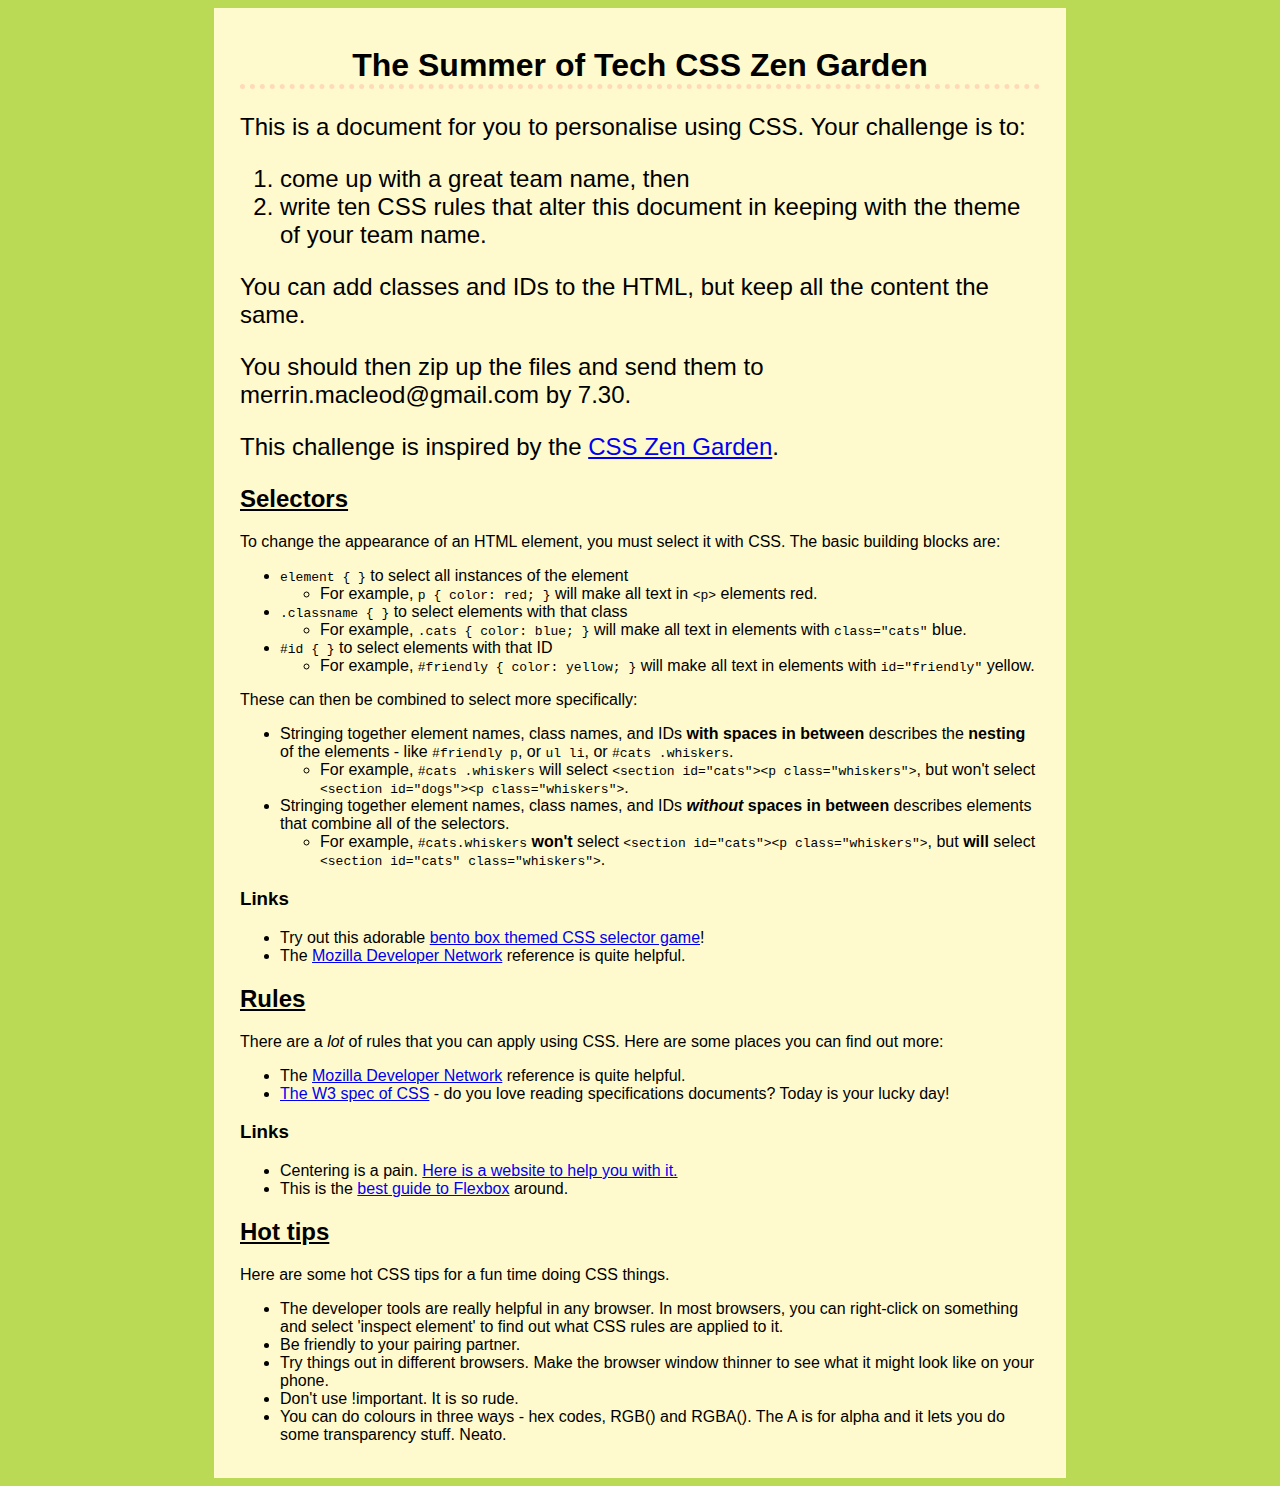
<file: cool-fun-challenge/index.html>
<!doctype html>
<html>
<head>
  <title>Cool fun CSS challenge YEAH</title>
  <link rel="stylesheet" href="styles.css" charset="utf-8">
</head>
<body>
  <main>
    <h1>The Summer of Tech CSS Zen Garden</h1>
    <article class="intro">
      <p>This is a document for you to personalise using CSS. Your challenge is to:</p>
        <ol>
          <li>come up with a great team name, then</li>
          <li>write ten CSS rules that alter this document in keeping with the theme of your team name.</li>
        </ol>
      <p>You can add classes and IDs to the HTML, but keep all the content the same.</p>
      <p>You should then zip up the files and send them to merrin.macleod@gmail.com by 7.30.</p>
      <p>This challenge is inspired by the <a href="http://www.csszengarden.com">CSS Zen Garden</a>.</p>
    </article>
    <article id="selectors">
      <h2>Selectors</h2>
      <p>To change the appearance of an HTML element, you must select it with CSS. The basic building blocks are:</p>
      <ul>
        <li>
          <code data-language="css">element { }</code> to select all instances of the element
          <ul>
            <li>For example, <code data-language="css">p { color: red; }</code> will make all text in <code data-language="html">&lt;p&gt;</code> elements red.</li>
          </ul>
        </li>
        <li>
          <code data-language="css">.classname { }</code> to select elements with that class
          <ul>
            <li>For example, <code data-language="css">.cats { color: blue; }</code> will make all text in elements with <code data-language="html">class="cats"</code> blue.</li>
          </ul>
        </li>
        <li>
          <code data-language="css">#id { }</code> to select elements with that ID
          <ul>
            <li>
              For example, <code data-language="css">#friendly { color: yellow; }</code> will make all text in elements with <code data-language="html">id="friendly"</code> yellow.
            </li>
          </ul>
        </li>
      </ul>
      <p>These can then be combined to select more specifically:</p>
      <ul>
        <li>
          Stringing together element names, class names, and IDs <strong>with spaces in between</strong> describes the <strong>nesting</strong> of the elements - like <code data-language="css">#friendly p</code>, or <code data-language="css">ul li</code>, or <code data-language="css">#cats .whiskers</code>.
          <ul>
            <li>For example, <code data-language="css">#cats .whiskers</code> will select <code data-language="html">&lt;section id="cats"&gt;&lt;p class="whiskers"&gt;</code>, but won't select <code data-language="html">&lt;section id="dogs"&gt;&lt;p class="whiskers"&gt;</code>.</li>
          </ul>
        </li>
        <li>
          Stringing together element names, class names, and IDs <strong><em>without</em> spaces in between</strong> describes elements that combine all of the selectors.
          <ul>
            <li>For example, <code data-language="css">#cats.whiskers</code> <strong>won't</strong> select <code data-language="html">&lt;section id="cats"&gt;&lt;p class="whiskers"&gt;</code>, but <strong>will</strong> select <code data-language="html">&lt;section id="cats" class="whiskers"&gt;</code>.</li>
          </ul>
        </li>
      </ul>
      <section class="links">
        <h3>Links</h3>
        <ul>
        <li>Try out this adorable <a href="http://flukeout.github.io/">bento box themed CSS selector game</a>!</li>
        <li>The <a href="https://developer.mozilla.org/en-US/docs/Web/CSS/Reference">Mozilla Developer Network</a> reference is quite helpful.</li>
        </ul>
      </section>
    </article>
    <article id="rules">
      <h2>Rules</h2>
      <p>There are a <em>lot</em> of rules that you can apply using CSS. Here are some places you can find out more:</p>
      <ul>
        <li>
          The <a href="https://developer.mozilla.org/en-US/docs/Web/CSS/Reference">Mozilla Developer Network</a> reference is quite helpful.
        </li>
        <li>
          <a href="https://www.w3.org/TR/CSS/#css">The W3 spec of CSS</a> - do you love reading specifications documents? Today is your lucky day!
        </li>
      </ul>
      <section class="links">
        <h3>Links</h3>
        <ul>
        <li>Centering is a pain. <a href="http://howtocenterincss.com/">Here is a website to help you with it.</a></li>
        <li>This is the <a href="https://css-tricks.com/snippets/css/a-guide-to-flexbox/">best guide to Flexbox</a> around.</li>
        </ul>
      </section>
    </article>
    <article id="hot-tips">
      <h2>Hot tips</h2>
      <p>Here are some hot CSS tips for a fun time doing CSS things.</p>
      <ul>
        <li>
          The developer tools are really helpful in any browser. In most browsers, you can right-click on something and select 'inspect element' to find out what CSS rules are applied to it.
        </li>
        <li>
          Be friendly to your pairing partner.
        </li>
        <li>
          Try things out in different browsers. Make the browser window thinner to see what it might look like on your phone.
        </li>
        <li>
          Don't use !important. It is so rude.
        </li>
        <li>
          You can do colours in three ways - hex codes, RGB() and RGBA(). The A is for alpha and it lets you do some transparency stuff. Neato.
        </li>
      </ul>
    </article>
  </main>
</body>
</html>
</file>
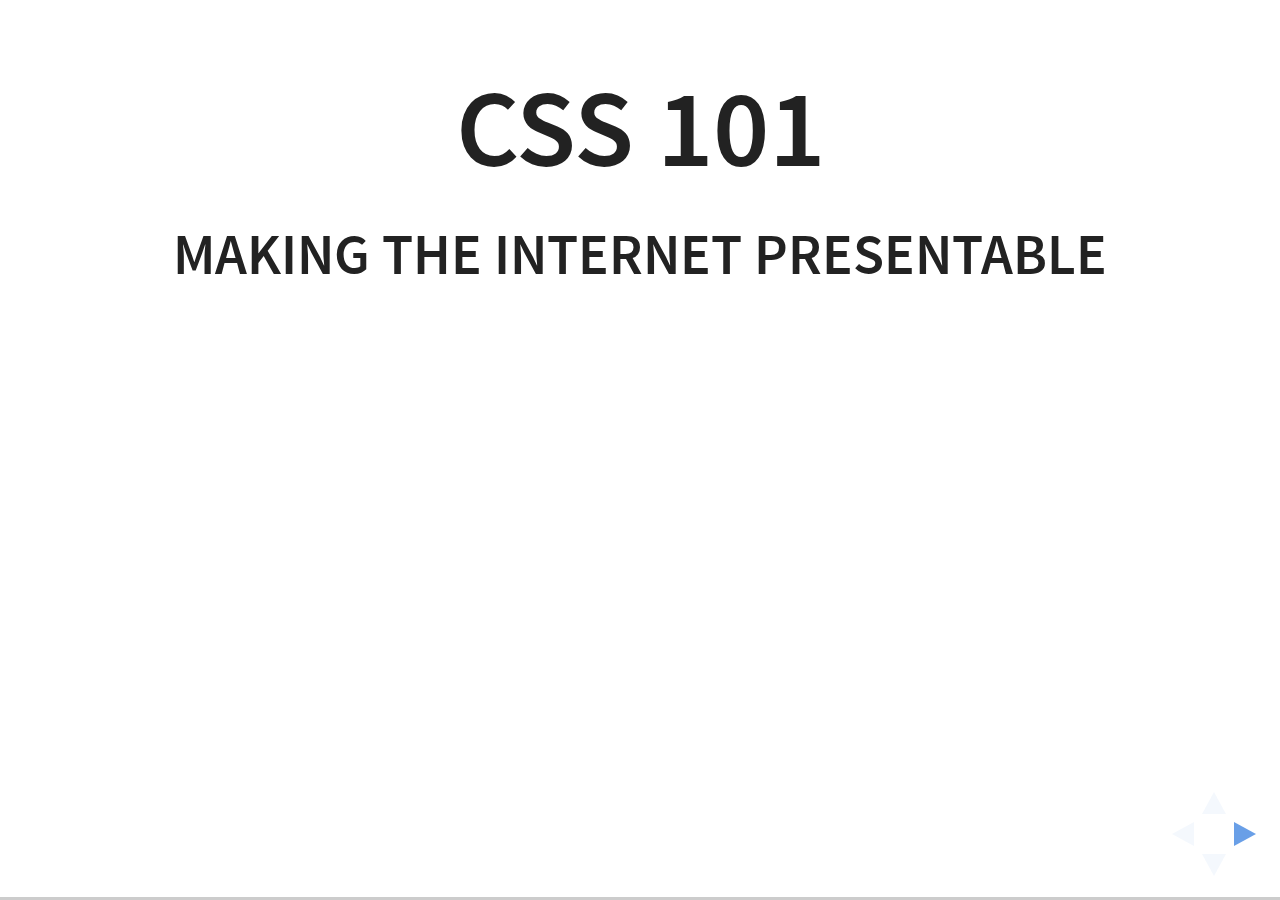
<file: talk/index.html>
<!doctype html>
<html>
	<head>
		<link rel="stylesheet" href="css/reveal.css">
    <link rel="stylesheet" href="css/white.css">
		<link rel="stylesheet" href="css/merrin.css">
	</head>
	<body>
		<div class="reveal">
			<div class="slides">
				<section>
          <h1>CSS 101</h1>
					<h3>Making the Internet Presentable</h3>
        </section>
				<section>
					<h1>Hello</h1>
					<h3 class="fragment">I am Merrin Macleod aka @merxplat</h3>
					<h3 class="fragment">full stack developer at flick electric</h3>
				</section>
				<section>
					<h1>The trinity of web pages</h1>
					<h3>Content and structure: <span class="fragment">HTML</span></h3>
					<h3>Interaction and behaviour: <span class="fragment">JavaScript</span></h3>
					<h3>Presentation and display: <span class="fragment sparkly">CSS</span></h3>
				</section>
				<section>
          <h1>Cascading</h1>
          <h1>Style</h1>
          <h1>Sheets</h1>
        </section>
        <section>
          <h1>Confusing</h1>
          <h1>Style</h1>
          <h1>Sheets</h1>
        </section>
        <section class="year" id="year-1989" data-background="images/1989-2.gif" data-background-size="contain">
          <h1>1989</h1>
          <p>Tim Berners-Lee has a great idea</p>
          <p class="using-web">People using the web: 1</p>
        </section>
        <section class="year" id="year-1990" data-background="images/1990.jpg" data-background-size="contain">
          <h1>1990</h1>
          <p>Tim Berners-Lee writes lots of code</p>
          <ul>
            <li>HTTP</li>
            <li>HTML</li>
            <li>URLs</li>
          </ul>
          <p class="using-web"><span>People using the web:</span> A handful of physicists in Europe</p>
        </section>
        <section class="year" id="year-1991" data-background="images/1991.gif" data-background-size="contain">
          <h1>1991</h1>
          <p>The first browsers</p>
          <ul>
            <li>Line mode browser</li>
            <li>WorldWideWeb</li>
          </ul>
          <p class="using-web"><span>People using the web:</span> European physicists and friends</p>
        </section>
        <section class="year" id="year-1992" data-background="images/viola.jpg" data-background-size="contain">
          <h1>1992</h1>
          <p>New browsers</p>
          <ul>
            <li>Viola</li>
            <li>Erwise</li>
          </ul>
          <p class="using-web"><span>People using the web:</span> Quite a few physicists across the world, various other enthusiasts</p>
        </section>
        <section class="year" id="year-1993" data-background="images/1993.jpg" data-background-size="contain">
          <h1>1993</h1>
          <p>WWW technology made freely available</p>
          <p>New browsers</p>
          <ul>
            <li>Mosaic</li>
          </ul>
          <p class="using-web"><span>People using the web:</span> A reasonable number of students, academics, and enthusiasts, not all of whom are even physicists</p>
        </section>
        <section class="year" id="year-1994" data-background="images/1994.jpg" data-background-size="contain">
          <h1>1994</h1>
          <p>Håkon Lie has a great idea</p>
          <p>The W3C decides to exist</p>
          <p>Marc Andreessen loves pictures</p>
          <p>New browsers</p>
          <ul>
            <li>Netscape Navigator 1.0</li>
          </ul>
          <p class="using-web"><span>People using the web:</span> Academics, Pizza Hut, Megadeth</p>
        </section>
        <section class="year" id="year-1995" data-background="images/ie2.gif" data-background-size="contain">
          <h1>1995</h1>
          <p>The W3C has some meetings</p>
          <p>New browsers</p>
          <ul>
            <li>Internet Explorer 1.0 and 2.0</li>
          </ul>
          <p class="using-web"><span>People using the web:</span> All sorts of weird people</p>
        </section>
        <section class="year" id="year-1996" data-background="images/ie3.jpg" data-background-size="contain" data-repeat="no-repeat">
          <h1>1996</h1>
          <p>The W3C made a recommendation</p>
          <p>New browsers</p>
          <ul>
            <li>Internet Explorer 3 - first partial support for CSS!</li>
          </ul>
          <p class="using-web"><span>People using the web:</span> Anyone who wants to</p>
        </section>
        <section class="year" id="year-1997">
          <h1>1997</h1>
          <p>The W3C starts working on CSS 2</p>
          <p>Internet Explorer and Netscape Navigator start supporting CSS</p>
        </section>
        <section class="year" id="year-1998">
          <h1>1998</h1>
          <p>The W3C releases CSS 2.0</p>
        </section>
        <section class="year" id="year-1999" data-background="images/1999.jpg" data-background-size="contain">
          <h1>1999</h1>
          <p>The W3C starts working on CSS3...</p>
          <p>...but no browser even fully supports CSS1</p>
        </section>
        <section class="year" id="year-2000">
          <h1>2000</h1>
          <p>Internet Explorer 5.0 for the Mac actually supports CSS1!</p>
          <p>So does Navigator 6!</p>
          <p></p>
        </section>
        <section>
					<section class="year" id="year-2001">
	          <h1>2001 - 2005</h1>
	          <p>2001 - Internet Explorer 6.0 is shipped with Windows XP</p>
	          <p>2003 - Apple releases Safari, using WebKit</p>
	          <p>2004 - Mozilla - ex Netscape - releases Firefox</p>
	          <p>2004 - W3C releases CSS 2.1 specification</p>
	          <p>2005 - Safari becomes the first browser to pass the CSS 2.1 specification</p>
					</section>
					<section data-background="images/acid-test-ref.png" data-background-size="contain">

					</section>
					<section data-background="images/ie-6-acid-test.png" data-background-size="contain">

					</section>
					<section data-background="images/netscape-6-acid-test.png" data-background-size="contain">

					</section>
					<section data-background="images/safari-1-acid-test.png" data-background-size="contain">

					</section>
					<section data-background="images/firefox-1-acid-test.png" data-background-size="contain">

					</section>
        </section>
				<section>
	        <section class="year" id="year-2006">
	          <h1>2006-2010</h1>
	          <p>2006 - Internet Explorer 7 is just as bad as Internet Explorer 6</p>
	          <p>2007 - iPhone supports CSS better than Internet Explorer does</p>
	          <p>2008 - Chrome passes CSS 2.1 from its release</p>
	          <p>2009 - Internet Explorer 8 finally compliant with CSS 2 - 21 years after the recommendation</p>
	        </section>
					<section data-background="images/ie-7-acid-test.png" data-background-size="contain">

					</section>
					<section data-background="images/ie-8-acid-test-3.png" data-background-size="contain">

					</section>
				</section>
        <section class="year" id="year-2011">
          <h1>2011-2016</h1>
          <p>2011 - Internet Explorer 9 is fine, but everyone still uses 7 and 8</p>
          <p>2012 - ... or actually, mostly Chrome and Firefox by this point</p>
          <p>2015 - Internet Explorer deprecated</p>
          <p>2016 - THE GOLDEN AGE OF CSS</p>
        </section>
        <section>
          <h1>So what even is this newfangled CSS thing?</h1>
        </section>
        <section>
					<section>
	          <h1>CSS defines how HTML looks</h1>
					</section>
					<section data-background="images/no-css-wikipedia.png" data-background-size="contain">
						<!-- put in the html -->
						<pre class="long-css">
&lt;!DOCTYPE html&gt;
&lt;html lang=&quot;mul&quot; dir=&quot;ltr&quot;&gt;
&lt;head&gt;
	&lt;meta charset=&quot;utf-8&quot;&gt;
	&lt;title&gt;Wikipedia&lt;/title&gt;
	&lt;meta name=&quot;viewport&quot; content=&quot;initial-scale=1,user-scalable=yes&quot;&gt;
	&lt;link rel=&quot;apple-touch-icon&quot; href=&quot;/static/apple-touch/wikipedia.png&quot;&gt; &lt;link rel=&quot;shortcut icon&quot; href=&quot;/static/favicon/wikipedia.ico&quot;&gt; &lt;link rel=&quot;license&quot; href=&quot;//creativecommons.org/licenses/by-sa/3.0/&quot;&gt;
&lt;/head&gt;
&lt;body id=&quot;www-wikipedia-org&quot;&gt;
	&lt;h1 class=&quot;central-textlogo&quot; style=&quot;font-variant: small-caps&quot; alt=&quot;WikipediA&quot; title=&quot;Wikipedia&quot;&gt;
		&lt;img src=&quot;portal/wikipedia.org/assets/img/Wikipedia_wordmark.png&quot; srcset=&quot;portal/wikipedia.org/assets/img/Wikipedia_wordmark@1.5x.png 1.5x, portal/wikipedia.org/assets/img/Wikipedia_wordmark@2x.png 2x&quot; width=&quot;174&quot; height=&quot;30&quot; alt=&quot;WikipediA&quot; title=&quot;Wikipedia&quot;&gt;
	&lt;/h1&gt;
	&lt;div class=&quot;central-featured&quot; data-el-section=&quot;primary links&quot;&gt;
		&lt;div class=&quot;central-featured-logo-wrapper&quot;&gt;
			&lt;img class=&quot;central-featured-logo&quot; src=&quot;portal/wikipedia.org/assets/img/Wikipedia-logo-v2.png&quot; srcset=&quot;portal/wikipedia.org/assets/img/Wikipedia-logo-v2@1.5x.png 1.5x, portal/wikipedia.org/assets/img/Wikipedia-logo-v2@2x.png 2x&quot; width=&quot;200&quot; alt=&quot;Wikipedia Logo&quot;&gt;
		&lt;/div&gt;
		&lt;div class=&quot;central-featured-lang lang1&quot; lang=&quot;en&quot;&gt;
			&lt;a href=&quot;//en.wikipedia.org/&quot; title=&quot;English &mdash; Wikipedia &mdash; The Free Encyclopedia&quot; class=&quot;link-box&quot;&gt;
				&lt;strong&gt;English&lt;/strong&gt;
				&lt;br&gt;
				&lt;em&gt;The Free Encyclopedia&lt;/em&gt;
				&lt;br&gt;
				&lt;small&gt;5&amp;nbsp;077&amp;nbsp;000+ articles&lt;/small&gt;
			&lt;/a&gt;
		&lt;/div&gt;
						</pre>
					</section>
					<section data-background="images/css-wikipedia.png" data-background-size="contain">
						<!-- put in the css -->
						<code class="fragment">
							<pre class="long-css">
.sprite-bookshelf_icons {
    background-image: url(portal/wikipedia.org/assets/img/sprite-bookshelf_icons.png?18d8b7f58860758a154b3f1b0d329784d0f4235a)
}

@media (-webkit-min-device-pixel-ratio:1.5),
(min-resolution:144dpi) {
    .sprite-bookshelf_icons {
        background-image: url(portal/wikipedia.org/assets/img/sprite-bookshelf_icons@1.5x.png?4c76354a49b48f4363d77e539b88cdfe921c4464);
        background-size: 40px 52px
    }
}

@media (-webkit-min-device-pixel-ratio:2),
(min-resolution:192dpi) {
    .sprite-bookshelf_icons {
        background-image: url(portal/wikipedia.org/assets/img/sprite-bookshelf_icons@2x.png?f549ec63823d7156616e5a7c6b7e9ec610e7718e);
        background-size: 40px 52px
    }
}

.sprite-bookshelf_icons-caretDown {
    background-position: 0 0;
    width: 12px;
    height: 12px
}

.sprite-bookshelf_icons-Bookshelf {
    background-position: 0 -12px;
    width: 40px;
    height: 20px
}

.sprite-bookshelf_icons-search-icon {
    background-position: 0 -32px;
    width: 20px;
    height: 20px
}

.sprite-project-logos {
    background-image: url(portal/wikipedia.org/assets/img/sprite-project-logos.png?9afc01c5efe0a8fb6512c776955e2ad3eb48fbca)
}

@media (-webkit-min-device-pixel-ratio:1.5),
(min-resolution:144dpi) {
    .sprite-project-logos {
        background-image: url(portal/wikipedia.org/assets/img/sprite-project-logos@1.5x.png?b10ac92127437fbd9ad1ece6037cd5a8cd29e23f);
        background-size: 88px 493px
    }
}

@media (-webkit-min-device-pixel-ratio:2),
(min-resolution:192dpi) {
    .sprite-project-logos {
        background-image: url(portal/wikipedia.org/assets/img/sprite-project-logos@2x.png?fdb87e9e2a190a394445a985875a65c09ea1ca88);
        background-size: 88px 493px
    }
}

.sprite-project-logos-Wikinews-logo_sister {
    background-position: 0 0;
    width: 47px;
    height: 26px
}

.sprite-project-logos-Wikidata-logo_sister {
    background-position: 0 -26px;
    width: 47px;
    height: 27px
}

.sprite-project-logos-Wikiversity-logo_sister {
    background-position: 0 -52px;
    width: 35px;
    height: 28px
}

.sprite-project-logos-wikimedia-button {
    background-position: 0 -80px;
    width: 88px;
    height: 31px
}

.sprite-project-logos-Wikivoyage-logo_sister {
    background-position: 0 -111px;
    width: 35px;
    height: 35px
}

.sprite-project-logos-Wikibooks-logo_sister {
    background-position: 0 -146px;
    width: 35px;
    height: 35px
}

.sprite-project-logos-Meta-logo_sister {
    background-position: 0 -181px;
    width: 35px;
    height: 35px
}

.sprite-project-logos-Wiktionary-logo_sister {
    background-position: 0 -216px;
    width: 35px;
    height: 35px
}

.sprite-project-logos-MediaWiki-logo_sister {
    background-position: 0 -251px;
    width: 47px;
    height: 36px
}

.sprite-project-logos-Wikisource-logo_sister {
    background-position: 0 -287px;
    width: 35px;
    height: 37px
}

.sprite-project-logos-Wikimedia-logo-grey {
    background-position: 0 -323px;
    width: 40px;
    height: 41px
}

.sprite-project-logos-Wikispecies-logo_sister {
    background-position: 0 -364px;
    width: 35px;
    height: 41px
}

.sprite-project-logos-Wikiquote-logo_sister {
    background-position: 0 -405px;
    width: 35px;
    height: 42px
}

.sprite-project-logos-Commons-logo_sister {
    background-position: 0 -446px;
    width: 35px;
    height: 47px
}
							</pre>
						</code>
					</section>
        </section>
				<section>
					<p class="fragment">Selector</p>
					<p class="fragment">{</p>
					<p class="fragment">Declarations</p>
					<p class="fragment">}</p>
					<code class="fragment code-example"><p>p {</p><p class="fragment">color: red;</p><p>}</p></code>
					<code class="fragment code-example"><p>#page ul li span.active {</p><p class="fragment">background-color: lemonchiffon;</p><p class="fragment">font-family: 'Helvetica Neue', 'Helvetica', 'Arial', sans-serif;<p>}</p></code>
				</section>
        <section>
          <h1>Selectors</h1>
					<section>
					</section>
          <section>
            <h2><span class="highlight-element">Element</span> level selectors</h2>
						<p class="fragment">To select <code>&lt;<span class="highlight-element">body</span>&gt;</code></p>
						<div class="fragment">
	            <code><b><span class="highlight-element">body</span></b> {
	            }</code>
						</div>
						<div class="fragment">
							<p>To select <code>&lt;<span class="highlight-element">h2</span>&gt;</code></p>
						</div>
						<div class="fragment">
							<code><b><span class="highlight-element">h2</span></b> {
	            }</code><br>
						</div>
          </section>
          <section>
            <h2><span class="highlight-class">Class</span> level selectors</h2>
						<p class="fragment">
							Classes are an HTML attribute. Elements can have many classes.
						</p>
						<p class="fragment">
							To select <code>&lt;<span class="highlight-element">h2</span> <span class="highlight-class">class="whisker"</span>&gt;<br></code>
						</p>
            <code class="fragment"><b class="highlight-class">.whisker</b> {
            }</code>
					</section>
          <section>
            <h2><span class="highlight-id">ID</span> level selectors</h2>
						<p class="fragment">
							IDs are an HTML attribute. Elements can have only one ID, and there should only be one of each ID on a page.
						</p>
						<p class="fragment">
							To select <code>&lt;<span class="highlight-element">h2</span> <span class="highlight-id">id="the-best-thing"</span>&gt;</code>
						</p>
            <code class="fragment"><b class="highlight-id">#the-best-thing</b> {
            }</code>
          </section>
        </section>
				<section>
					<h2>Combining selectors</h2>
					<section>
						<p>Combine selectors without a space in between to describe the element more specifically.</p>
						<p class="fragment">
							To select only <code>&lt;<span class="highlight-element">div</span> <span class="highlight-class">class="whisker grey"</span>&gt;</code> but not <code>&lt;<span class="highlight-element">h2</span> <span class="highlight-class">class="whisker"</span>&gt;<br></code>
						</p>
						<code class="fragment"><b class="highlight-class">.whisker.grey</b> {
						} or </code>
						<code class="fragment"><span class="highlight-element">div</span><b class="highlight-class">.whisker</b> {
						}</code>
					</section>
					<section>
						<p>Combine selectors with a space in between to describe how elements are nested.</p>
						<div class="fragment code-example">
							To select
							<br>
							<code>
									&lt;<span class="highlight-element">section</span> <span class="highlight-class">class="box"</span>&gt;
									<br>&nbsp;&nbsp;&lt;<span class="highlight-element">h2</span> <span class="highlight-class">class="cat"</span>&gt;
									<br>&nbsp;&nbsp;&nbsp;&nbsp;<span style="color: red">this</span>
									<br>&nbsp;&nbsp;&lt;/h2&gt;
									<br>&lt;/section&gt;
							</code>
						</div>
						<div class="fragment code-example">
							but
							<div>
								<code>&lt;<span class="highlight-element">h2</span> <span class="highlight-class">class="cat"</span>&gt;
									<br>&nbsp;&nbsp;<span style="color: red">not this</span>
									<br>&lt;/h2&gt;<br></code>
							</div>
						</div>
						<br>
						<div class="full-width code-example">
							<code class="fragment"><b class="highlight-class">.box</b> <b class="highlight-class">.cat</b> {
							} or </code>
							<code class="fragment"><b class="highlight-element">section</b> <b class="highlight-element">h2</b> {
							} or </code>
							<code class="fragment"><b class="highlight-element">section</b> <b class="highlight-class">.cat</b> {
							} or </code>
							<code class="fragment"><b class="highlight-class">.box</b> <b class="highlight-element">h2</b> {
							}</code>
						</div>
					</section>
				</section>
        <section>
          <h1>Priority</h1>
          <section>
            <h3 class="fragment">Lower in the document</h3>
            <div class="fragment">
              <code>h1 { color: <span class="text-bgcolor red">red</span>; }<br>h1 { color: <span class="text-bgcolor blue">blue</span>; }</code>
            </div>
            <h1 class="fragment" style="color: blue;">Heading</h1>
          </section>
          <section>
            <h4>Lower in the document &lt;</h4>
            <h3>Element selectors</h3>
            <div class="fragment">
              <code>body h1 { color: <span class="text-bgcolor peachpuff">peachpuff</span>; } <br> h1 { color: <span class="text-bgcolor lemonchiffon">lemonchiffon</span>; }</code>
            </div>
            <h1 class="fragment" style="color: peachpuff;">Heading</h1>
          </section>
          <section>
            <h4>Lower in the document &lt; Element &lt;</h4>
            <h3>Class selectors</h3>
            <code class="fragment">&lt;h1 class="best"&gt;<br></code>
            <code class="fragment">.best { color: <span class="text-bgcolor cornflowerblue">cornflowerblue</span>; } <br> body section h1 { color: <span class="text-bgcolor mistyrose">mistyrose</span>; }</code>
            <h1 class="fragment" style="color: cornflowerblue;">Heading</h1>
          </section>
          <section>
            <h4>Lower in the document &lt; Element &lt; class &lt;</h4>
            <h3>ID selectors</h3>
            <code class="fragment">&lt;h1 class="best" id="only"&gt;<br></code>
            <code class="fragment">.best { color: <span class="text-bgcolor saddlebrown">saddlebrown</span>; } <br> #only { color: <span class="text-bgcolor bisque">bisque</span>; }</code>
            <h1 class="fragment" style="color: bisque;">Heading</h1>
          </section>
          <section>
            <h4>Lower in the document &lt; Element &lt; class &lt; ID &lt;</h4>
            <h3>!important</h3>
						<marquee class="fragment"><h4>(RUDE)</h4></marquee>
            <code class="fragment">&lt;h1 class="best" id="only"&gt;<br></code>
            <code class="fragment">h1 { color: <span class="text-bgcolor saddlebrown">saddlebrown</span> !important; } <br> #only { color: <span class="text-bgcolor bisque">bisque</span>; }</code>
            <h1 class="fragment" style="color: saddlebrown;">Heading</h1>
          </section>
          <section>
            <h4>Lower in the document &lt; Element &lt; class &lt; ID &lt; !important &lt;</h4>
            <h3>inline styles</h3>
						<marquee class="fragment"><h4>(RUDE)</h4></marquee>
            <code class="fragment">&lt;h1 class="best" id="only" style="color: <span class="text-bgcolor chartreuse">chartreuse</span>"&gt;<br></code>
            <code class="fragment">h1 { color: <span class="text-bgcolor tomato">tomato</span> !important; } <br> #only { color: <span class="text-bgcolor bisque">bisque</span>; }</code>
            <h1 class="fragment" style="color: chartreuse;">Heading</h1>
          </section>
        </section>
        <section>
          <h1>Specificity POP QUIZ</h1>
          <section>
            <code>&lt;h1 class="best" id="only"&gt;<br></code>
            <code>h1 { color: <span class="text-bgcolor olivedrab ">olivedrab</span>; } <br> .best { color: <span class="text-bgcolor papayawhip">papayawhip</span>; }</code>
            <h1 class="fragment" style="color: papayawhip;">Heading</h1>
          </section>
          <section>
            <code>&lt;h1 class="best" id="only"&gt;<br></code>
            <code>#only { color: <span class="text-bgcolor thistle ">thistle</span>; } <br> #only { color: <span class="text-bgcolor gainsboro">gainsboro</span>; }</code>
            <h1 class="fragment" style="color: gainsboro;">Heading</h1>
          </section>
          <section>
            <code>&lt;h1 class="best" id="only"&gt;<br></code>
            <code>h1 #only { color: <span class="text-bgcolor lemonchiffon ">lemonchiffon</span> !important; } <br> h1 { color: <span class="text-bgcolor papayawhip">papayawhip</span>; }</code>
            <h1 class="fragment" style="color: papayawhip;">Heading</h1>
          </section>
        </section>
				<section>
          <h1>Declarations</h1>
          <h3 class="fragment">Property name</h3>
          <h3 class="fragment">:</h3>
          <h3 class="fragment">Property value</h3>
          <h3 class="fragment">;</h3>
					<code class="fragment code-example"><p>color: red;</p></code>
					<code class="fragment code-example"><p>border: 10px dotted lemonchiffon;</p></code>
        </section>
        <section>
          <h1>Everything is a box</h1>
						<div class="box-margin fragment">
							<p>Margin</p>
							<div class="box-border">
								<p>Border</p>
								<div class="box-padding">
									<p>Padding</p>
									<div class="box-content">
										<p>Content</p>
									</div>
								</div>
							</div>
						</div>
        </section>
				<section>
					<h1>Everything has a display</h1>
					<h3 class="fragment" style="outline: 1px solid blue; display: block;">Block</h3>
					<h3 class="fragment" style="outline: 1px solid blue;">
						<span style="outline: 1px solid red; display: inline;">Inline</span>
						<span style="outline: 1px solid red; display: inline;">Inline</span>
						<span style="outline: 1px solid red; display: inline;">Inline</span>
					</h3>
					<h3 class="fragment" style="outline: 1px solid blue;">
						<span style="outline: 1px solid red; display: inline-block;">Inline-block</span>
						<span style="outline: 1px solid red; display: inline-block;">Inline-block</span>
					</h3>
				</section>
				<!-- <section>
					<h1>Positioning</h1>
					<h3>Static - the default for everything</h3>
					<h3>Relative</h3>
					<h3>Absolute</h3>
					<h3>Fixed</h3>
				</section> -->
        <!-- <section>
          <h1>Floats</h1>
          <h3>float: left;</h3>
          <h3>float: right;</h3>
        </section> -->
        <!-- <section>
					<h1>Units of measurement</h1>
					<section>
						<h3>px</h3>
						<div class="fragment" style="width: 100px; height: 100px; outline: 1px solid red; display: inline-block;"></div>
						<div class="fragment" style="width: 50px; height: 50px; outline: 1px solid red; display: inline-block;">
							<div style="width: 100px; height: 100px; outline: 1px solid blue;" class="fragment">
							</div>
						</div>
					</section>
					<section>
						<h3>%</h3>
						<div class="fragment" style="width: 50%; height: 200px; outline: 1px solid red; display: inline-block;">
							<div class="fragment" style="width: 50%; height: 50%; outline: 1px solid blue; display: inline-block;">
								<div class="fragment" style="width: 50%; height: 50%; outline: 1px solid blueviolet; display: inline-block;">
									<div class="fragment" style="width: 20%; height: 50%; outline: 1px solid blueviolet; display: inline-block;"></div>
									<div class="fragment" style="width: 20%; height: 50%; outline: 1px solid blueviolet; display: inline-block;"></div>
									<div class="fragment" style="width: 20%; height: 50%; outline: 1px solid blueviolet; display: inline-block;"></div>
								</div>
							</div>
						</div>
					</section>
					<section>
						<h3>em</h3>
					</section>
					<section>
						<h3>rem</h3>
					</section>
					<section>
						<h3>vh & vw</h3>
					</section>
        </section> -->
        <!-- <section>
          <h1>Fonts</h1>
          <h3>font-family: 'Gill Sans';</h3>
          <h3>font-family: 'Gill Sans', sans-serif;</h3>
          <h3>font-family: 'Gill Sans', 'Helvetica', sans-serif;</h3>
        </section>
        <section>
          <h1>CSS3</h1>
          <h3>@font-face { font-family: 'Gill Sans'; src="http://wherever.com/gillsans.otf"}</h3>
          <h3>body { font-family: 'Gill Sans'; }</h3>
        </section> -->
        <!-- <section>
          <h1>Colours</h1>
          <h3>rgb(0, 0, 0)</h3>
          <h3>rgb(0, 0, 0, 0.5)</h3>
          <h3>#000000</h3>
        </section> -->
        <!-- <section>
          <h1>CSS Zen Garden</h1>
        </section>
				<section>
						<h1>Pop quiz</h1>
						<p>Turn H1s red</p>
					<code>
            <span class="fragment">h1</span><span class="fragment">{</span>
              <span class="fragment">color</span><span class="fragment">:</span><span class="fragment">red</span><span class="fragment">;</span>
            <span class="fragment">}</span>
          </code>
        </section> -->
        <section>
          <h1>Cool fun challenge</h1>
          <ol>
            <li>Go out and have some candy for a bit</li>
            <li>Find someone else to work with</li>
            <li>Come back in and sit in every second row from the start (that is, <code>rows:nth-of-type(2n-1)</code>)</li>
            <li>Download the zip file from here: (url)</li>
            <li>Write ten rules</li>
						<li>Ask for lots of help</li>
            <li>Email it to me at merrin.macleod@gmail.com by 7.30 - fabulous (ish) prizes</li>
        </section>
			</div>
		</div>
		<script src="js/reveal.js"></script>
		<script>
			Reveal.initialize({
        history: true,
        transition: 'none', // none/fade/slide/convex/concave/zoom
        center: false,
      });
		</script>
	</body>
</html>
</file>
<file: cool-fun-challenge/styles.css>
body {
  background-color: #BADA55;
  font-family: 'Helvetica Neue', 'Helvetica', sans-serif;
}

main {
  background-color: lemonchiffon;
  max-width: 800px;
  margin: 0 auto; /*this is one way to centre things*/
  padding: 2vh 2vw;
}

h1 {
  text-align: center;
  border-bottom: 5px dotted peachpuff;
}

h2 {
  text-decoration: underline;
}

.intro {
  font-size: 1.5em;
}
</file>
<file: talk/css/white.css>
/**
 * White theme for reveal.js. This is the opposite of the 'black' theme.
 *
 * By Hakim El Hattab, http://hakim.se
 */
@import url(../font/source-sans-pro/source-sans-pro.css);
/*section.has-dark-background, section.has-dark-background h1, section.has-dark-background h2, section.has-dark-background h3, section.has-dark-background h4, section.has-dark-background h5, section.has-dark-background h6 {*/
  /*color: #fff; }*/

/*********************************************
 * GLOBAL STYLES
 *********************************************/
body {
  background: #fff;
  background-color: #fff; }

.reveal {
  font-family: "Source Sans Pro", Helvetica, sans-serif;
  font-size: 38px;
  font-weight: normal;
  color: #222; }

::selection {
  color: #fff;
  background: #98bdef;
  text-shadow: none; }

.reveal .slides > section,
.reveal .slides > section > section {
  line-height: 1.3;
  font-weight: inherit; }

/*********************************************
 * HEADERS
 *********************************************/
.reveal h1,
.reveal h2,
.reveal h3,
.reveal h4,
.reveal h5,
.reveal h6 {
  margin: 0 0 20px 0;
  color: #222;
  font-family: "Source Sans Pro", Helvetica, sans-serif;
  font-weight: 600;
  line-height: 1.2;
  letter-spacing: normal;
  text-transform: uppercase;
  text-shadow: none;
  word-wrap: break-word; }

.reveal h1 {
  font-size: 2.5em; }

.reveal h2 {
  font-size: 1.6em; }

.reveal h3 {
  font-size: 1.3em; }

.reveal h4 {
  font-size: 1em; }

.reveal h1 {
  text-shadow: none; }

/*********************************************
 * OTHER
 *********************************************/
.reveal p {
  margin: 20px 0;
  line-height: 1.3; }

/* Ensure certain elements are never larger than the slide itself */
.reveal img,
.reveal video,
.reveal iframe {
  max-width: 95%;
  max-height: 95%; }

.reveal strong,
.reveal b {
  font-weight: bold; }

.reveal em {
  font-style: italic; }

.reveal ol,
.reveal dl,
.reveal ul {
  display: inline-block;
  text-align: left;
  margin: 0 0 0 1em; }

.reveal ol {
  list-style-type: decimal; }

.reveal ul {
  list-style-type: disc; }

.reveal ul ul {
  list-style-type: square; }

.reveal ul ul ul {
  list-style-type: circle; }

.reveal ul ul,
.reveal ul ol,
.reveal ol ol,
.reveal ol ul {
  display: block;
  margin-left: 40px; }

.reveal dt {
  font-weight: bold; }

.reveal dd {
  margin-left: 40px; }

.reveal q,
.reveal blockquote {
  quotes: none; }

.reveal blockquote {
  display: block;
  position: relative;
  width: 70%;
  margin: 20px auto;
  padding: 5px;
  font-style: italic;
  background: rgba(255, 255, 255, 0.05);
  box-shadow: 0px 0px 2px rgba(0, 0, 0, 0.2); }

.reveal blockquote p:first-child,
.reveal blockquote p:last-child {
  display: inline-block; }

.reveal q {
  font-style: italic; }

.reveal pre {
  display: block;
  position: relative;
  width: 90%;
  margin: 20px auto;
  text-align: left;
  font-size: 0.55em;
  font-family: monospace;
  line-height: 1.2em;
  word-wrap: break-word;
  box-shadow: 0px 0px 6px rgba(0, 0, 0, 0.3); }

.reveal code {
  font-family: monospace; }

.reveal pre code {
  display: block;
  padding: 5px;
  overflow: auto;
  max-height: 400px;
  word-wrap: normal; }

.reveal table {
  margin: auto;
  border-collapse: collapse;
  border-spacing: 0; }

.reveal table th {
  font-weight: bold; }

.reveal table th,
.reveal table td {
  text-align: left;
  padding: 0.2em 0.5em 0.2em 0.5em;
  border-bottom: 1px solid; }

.reveal table th[align="center"],
.reveal table td[align="center"] {
  text-align: center; }

.reveal table th[align="right"],
.reveal table td[align="right"] {
  text-align: right; }

.reveal table tbody tr:last-child th,
.reveal table tbody tr:last-child td {
  border-bottom: none; }

.reveal sup {
  vertical-align: super; }

.reveal sub {
  vertical-align: sub; }

.reveal small {
  display: inline-block;
  font-size: 0.6em;
  line-height: 1.2em;
  vertical-align: top; }

.reveal small * {
  vertical-align: top; }

/*********************************************
 * LINKS
 *********************************************/
.reveal a {
  color: #2a76dd;
  text-decoration: none;
  -webkit-transition: color .15s ease;
  -moz-transition: color .15s ease;
  transition: color .15s ease; }

.reveal a:hover {
  color: #6ca0e8;
  text-shadow: none;
  border: none; }

.reveal .roll span:after {
  color: #fff;
  background: #1a53a1; }

/*********************************************
 * IMAGES
 *********************************************/
.reveal section img {
  margin: 15px 0px;
  background: rgba(255, 255, 255, 0.12);
  border: 4px solid #222;
  box-shadow: 0 0 10px rgba(0, 0, 0, 0.15); }

.reveal section img.plain {
  border: 0;
  box-shadow: none; }

.reveal a img {
  -webkit-transition: all .15s linear;
  -moz-transition: all .15s linear;
  transition: all .15s linear; }

.reveal a:hover img {
  background: rgba(255, 255, 255, 0.2);
  border-color: #2a76dd;
  box-shadow: 0 0 20px rgba(0, 0, 0, 0.55); }

/*********************************************
 * NAVIGATION CONTROLS
 *********************************************/
.reveal .controls .navigate-left,
.reveal .controls .navigate-left.enabled {
  border-right-color: #2a76dd; }

.reveal .controls .navigate-right,
.reveal .controls .navigate-right.enabled {
  border-left-color: #2a76dd; }

.reveal .controls .navigate-up,
.reveal .controls .navigate-up.enabled {
  border-bottom-color: #2a76dd; }

.reveal .controls .navigate-down,
.reveal .controls .navigate-down.enabled {
  border-top-color: #2a76dd; }

.reveal .controls .navigate-left.enabled:hover {
  border-right-color: #6ca0e8; }

.reveal .controls .navigate-right.enabled:hover {
  border-left-color: #6ca0e8; }

.reveal .controls .navigate-up.enabled:hover {
  border-bottom-color: #6ca0e8; }

.reveal .controls .navigate-down.enabled:hover {
  border-top-color: #6ca0e8; }

/*********************************************
 * PROGRESS BAR
 *********************************************/
.reveal .progress {
  background: rgba(0, 0, 0, 0.2); }

.reveal .progress span {
  background: #2a76dd;
  -webkit-transition: width 800ms cubic-bezier(0.26, 0.86, 0.44, 0.985);
  -moz-transition: width 800ms cubic-bezier(0.26, 0.86, 0.44, 0.985);
  transition: width 800ms cubic-bezier(0.26, 0.86, 0.44, 0.985); }
</file>
<file: talk/css/merrin.css>
.year {
  background-color: rgba(255, 255, 255, 0.8);
  color: black;
}

.year h1 {
  text-align: left;
  display: inline-block;
}

/*.website-of-year {
  position: absolute;
  left: 0;
  right: 0;
  top: 0;
  bottom: 0;
  z-index: -1;
  display: none;
}

.present .website-of-year {
  display: block;
}

#year-1989 .website-of-year {
  background-image: url('../images/1989-2.gif');
}*/

.text-bgcolor.red {
  background-color: red;
  color: white;
}

.text-bgcolor.blue {
  background-color: blue;
  color: white;
}

.text-bgcolor.peachpuff {
  background-color: peachpuff;
}

.text-bgcolor.lemonchiffon {
  background-color: lemonchiffon;
}

.text-bgcolor.cornflowerblue {
  background-color: cornflowerblue;
}

.text-bgcolor.mistyrose {
  background-color: mistyrose;
}

.text-bgcolor.tomato {
  background-color: tomato;
}

.text-bgcolor.chartreuse {
  background-color: chartreuse;
}

.text-bgcolor.saddlebrown {
  background-color: saddlebrown;
  color: white;
}

.text-bgcolor.bisque {
  background-color: bisque;
}

.text-bgcolor.blueviolet {
  background-color: blueviolet;
}

.text-bgcolor.olivedrab {
  background-color: olivedrab;
}

.text-bgcolor.papayawhip {
  background-color: papayawhip;
}

.text-bgcolor.thistle {
  background-color: thistle;
}

.text-bgcolor.gainsboro {
  background-color: gainsboro;
}


.highlight-element {
  background-color: cornflowerblue;
}

.highlight-class {
  background-color: thistle;
}

.highlight-id {
  background-color: bisque;
}

.code-example {
  text-align: left;
  float: left;
  width: 45%;
}

.code-example code, code.code-example {
  font-size: 0.75em;
}

.full-width {
  width: 100%;
}



.box-margin, .box-border, .box-padding, .box-content {
  outline: 1px solid red;
  padding: 0.5em !important;
}

.box-margin p, .box-border p, .box-padding p, .box-content p {
  display: inline-block;
}

.long-css {
  background-color: rgba(255, 255, 255, 0.8);
  overflow: scroll;
  max-height: 100vh;
  font-size: 0.75em;
  text-align: center;
}
</file>
